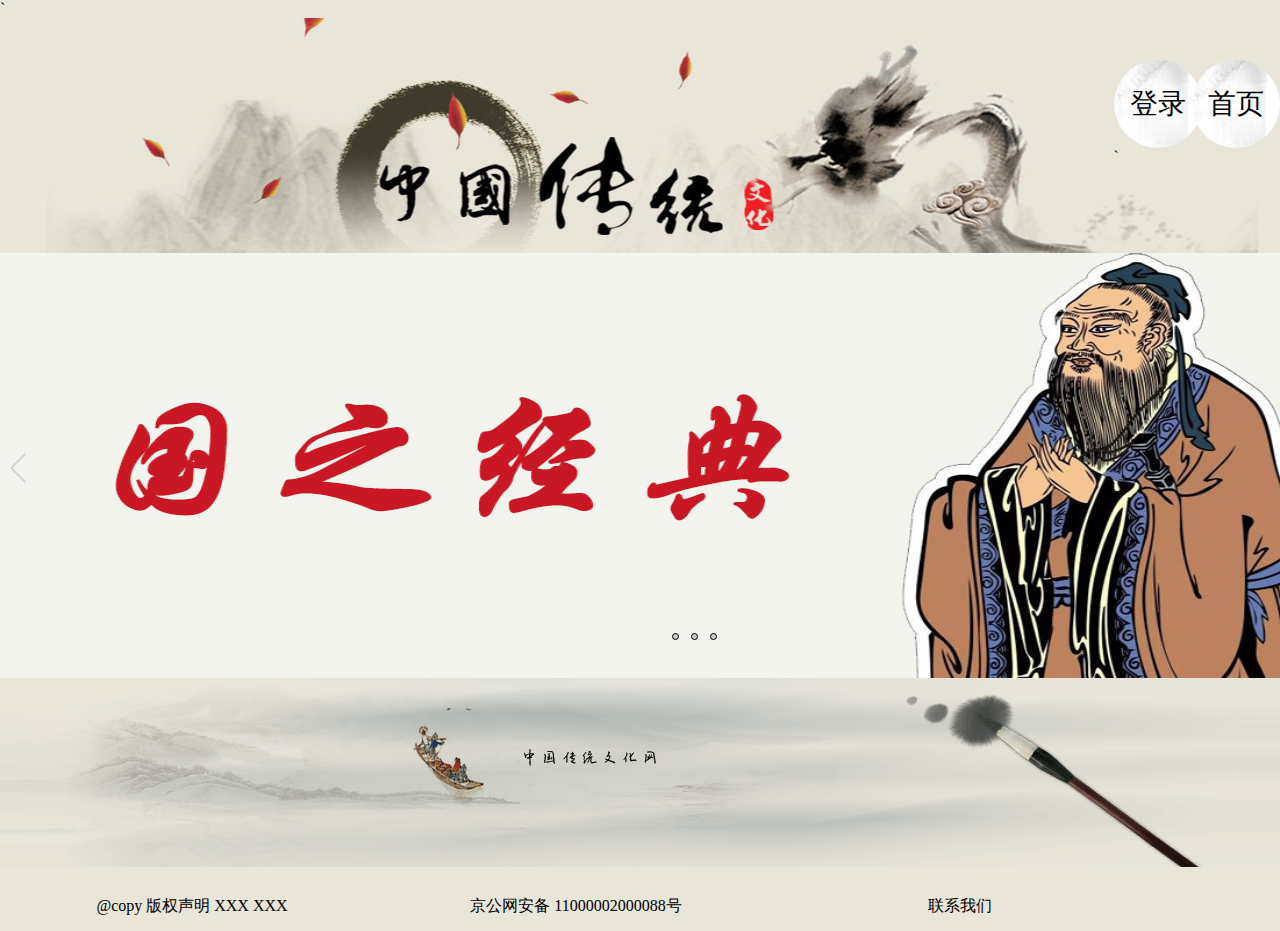
<file: index.html>
<!doctype html>
<html>
<head>
<meta charset="utf-8">
<title>中国传统文化</title>
	<link rel="stylesheet" type="text/css" href="css/index.css">
	<link rel="stylesheet" type="text/css" href="css/banner.css">
</head>
<body>
	
	
	
	
	<div id="login_form">
		<h2><img src="images/close.png" alt="" class="close" />网站登录</h2>
		<div class="user">帐 号：<input type="text" name="user" class="text" /></div>
		<div class="pass">密 码：<input type="password" name="pass" class="text" /></div>
		<div class="button"><input type="button" class="submit" value="" /></div>
		<div class="other">注册新用户 | 忘记密码？</div>
	</div>
	
	
	
	
	
	
	
	<div id="screen">
		`<div id="login">
		<ul>
			<li>登录</li>
		</ul>
	`</div>
	<div id="header"></div>
	<div id="menu">
		<ul>
			<li class="menu one" style="display: block"><a href="index.html">首页</a></li>
			<!--<li class="menu"><a href="html/history.html">历史</a></li>-->
			<li class="menu"><a href="html/culture.html">文化</a></li>
			<li class="menu"><a href="html/art.html">艺术</a></li>
			<li class="menu"><a href="html/calligraphy.html">书法</a></li>
		</ul>
	</div>
	<div id="content">
		<div class="banner">
			<div class="images">
				<ul>
					<li class="img_item">
						<a href="html/art.html"><img src="images/banner1.jpg" width="1395" height="425" alt="1"></a>
					</li>
					<li class="img_item">
						<a href="html/calligraphy.html"><img src="images/banner2.jpg" width="1395" height="425" alt="2"></a>
					</li>
					<!--<li class="img_item">
						<a href="html/history.html"><img src="images/banner3.jpg" width="1395" height="425" alt="3"></a>
					</li>-->
					<li class="img_item">
						<a href="html/culture.html"><img src="images/banner4.jpg" width="1395" height="425" alt="4"></a>
					</li>
				</ul>
			</div>
			<div class="btn left"></div>
			<div class="btn right"></div>
			<div class="dots">
				<ul>
					<li class="dots_item"></li>
					<li class="dots_item"></li><!--
					<li class="dots_item"></li>-->
					<li class="dots_item"></li>
				</ul>
			</div>
		</div>
	</div>
	<div id="footer">
		<ul>
			<li>@copy 版权声明 XXX XXX</li>
			<li>京公网安备 11000002000088号</li>
			<li>联系我们</li>
		</ul>
	</div>
	</div>
</body>
	
	
	<script src="js/jquery-3.3.1.min.js"></script>
	<script src="js/jquery-migrate-1.4.1.min.js"></script>
	<script src="js/jquery-banner.js"></script>
	<script>
		
		
		
		console.log($("#screen"));
		
		
		
		var lock = function(){
			
					
					$("#screen")[0].hidden = true;
			
		}
		
		$("#login").click(function(){
				$("#login_form").css({
				display:"block"
			})
			if($("#login_form").css("display") === 'block'){
				lock();
			}
		})
		
		
		
		
		$(".close").click(function(){
			$("#login_form").css({
				display:"none"
			})
			$("#screen")[0].hidden = false;
		})
		

		
	</script>
</html>
</file>
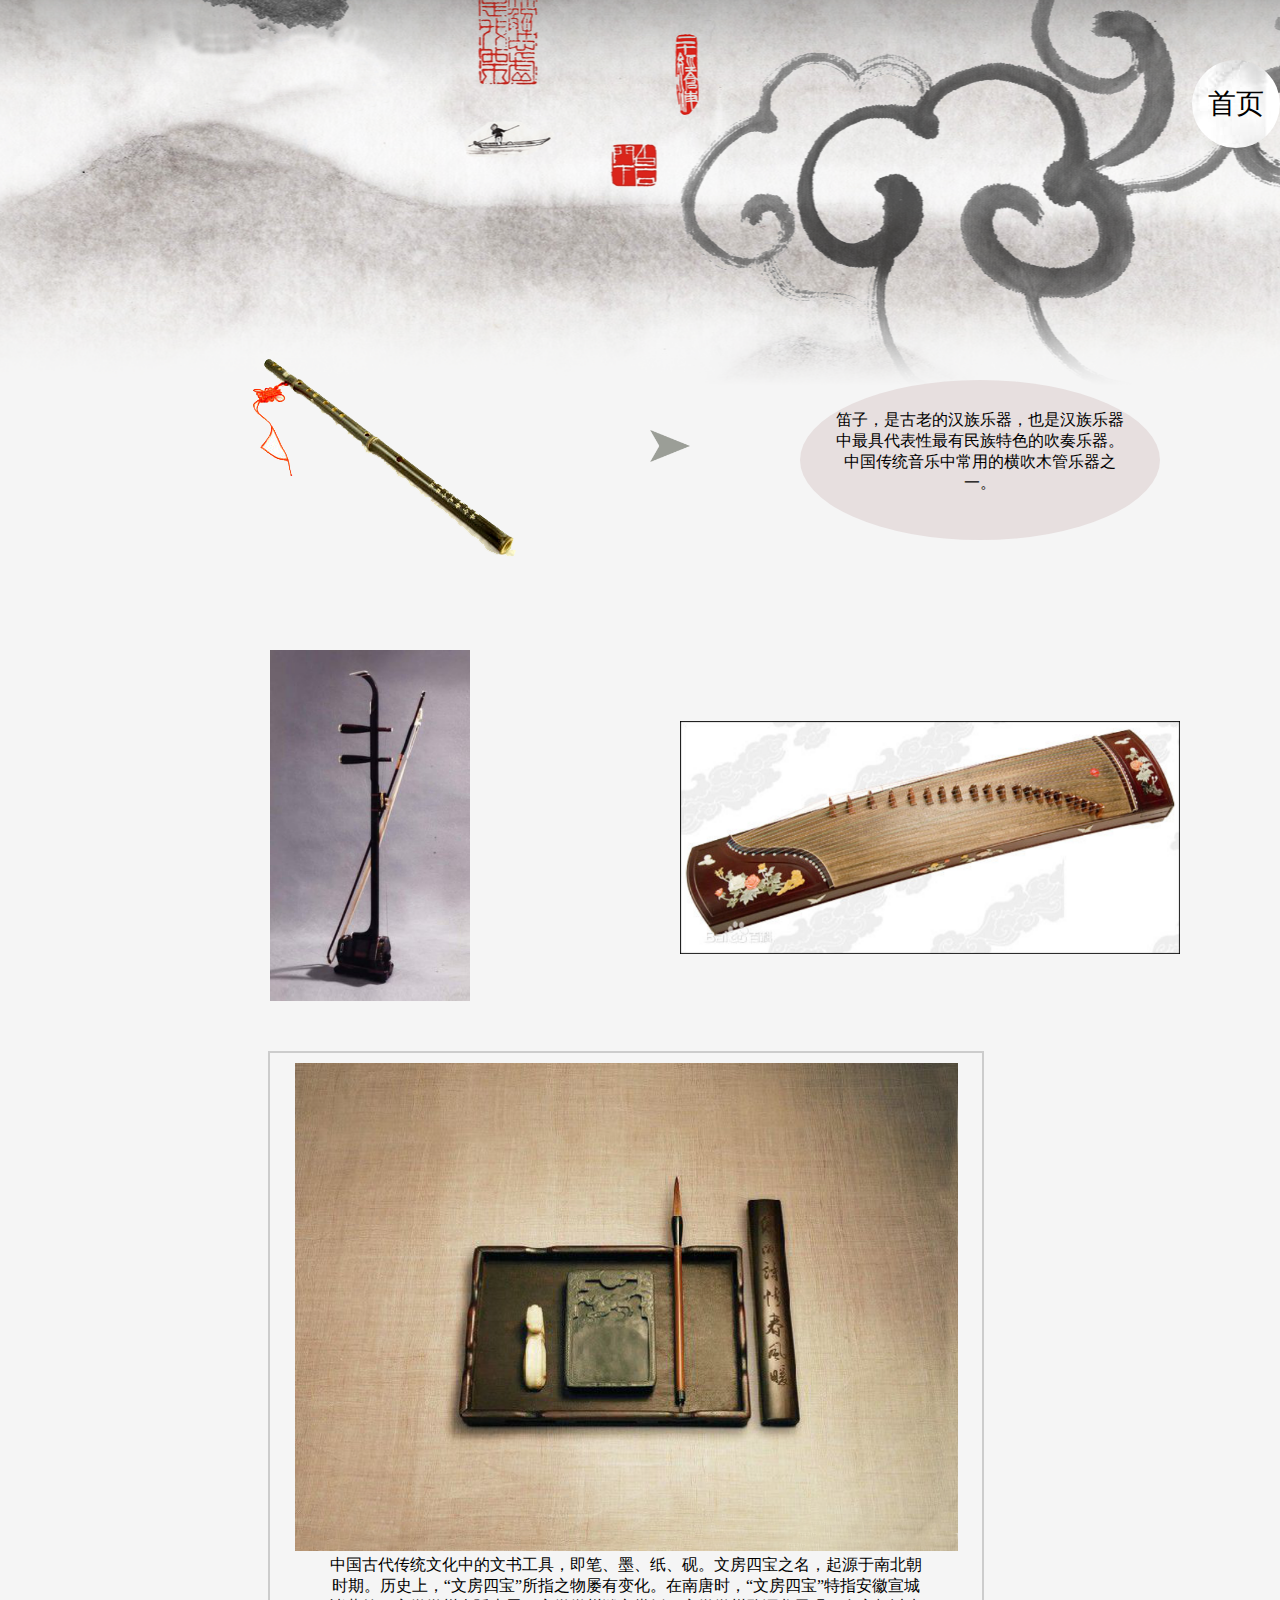
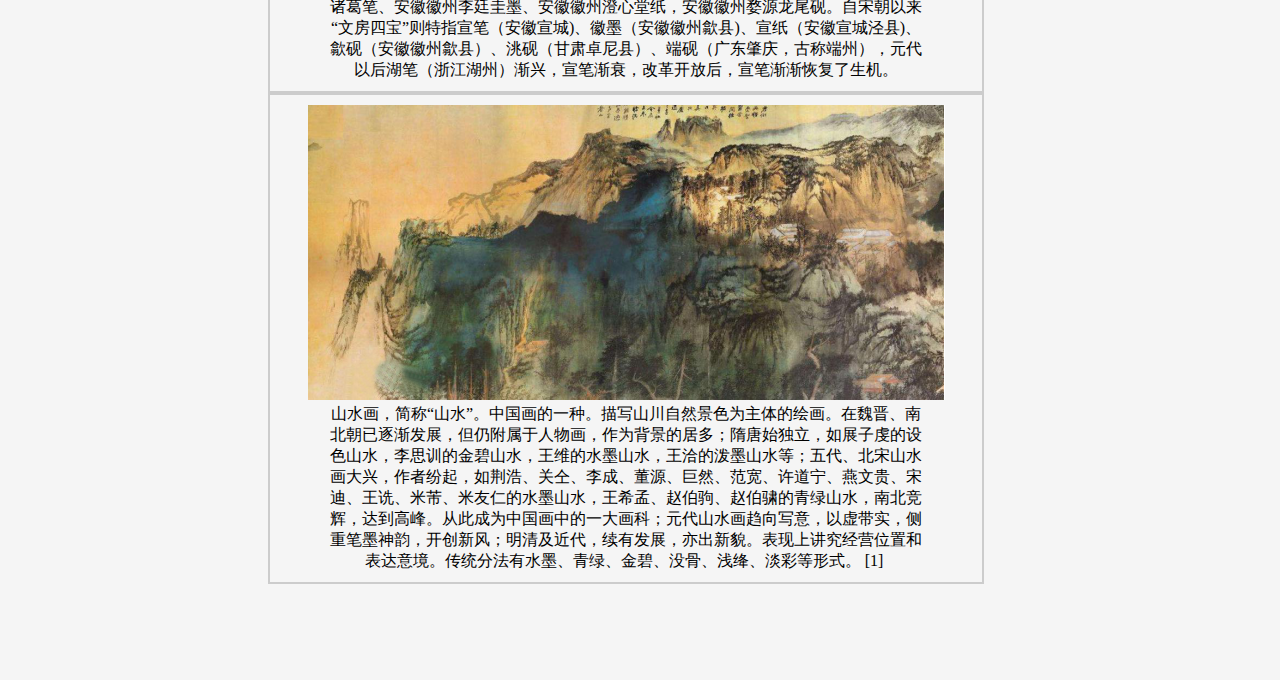
<file: html/art.html>
<!doctype html>
<html>
<head>
<meta charset="utf-8">
<title>艺术</title>
	<link rel="stylesheet" type="text/css" href="../css/art.css">
	<link rel="stylesheet" type="text/css" href="../css/banner.css">
</head>

<body>
	
	<div id="menu">
		<ul>
			<li class="menu one" style="display: block"><a href="../index.html">首页</a></li><!--
			<li class="menu"><a href="history.html">历史</a></li>-->
			<li class="menu"><a href="culture.html">文化</a></li>
			<li class="menu"><a href="art.html">艺术</a></li>
			<li class="menu"><a href="calligraphy.html">书法</a></li>
		</ul>
	</div>
	
	<div id="content">
		<div class="flute">
			<img class="flute_img" alt="flute" src="../images/dizi.png">
			<img class="arrow_one" alt="arrow1" src="../images/arrow1.png" width="40">
			<div class="flute_des">
				笛子，是古老的汉族乐器，也是汉族乐器中最具代表性最有民族特色的吹奏乐器。中国传统音乐中常用的横吹木管乐器之一。
			</div>
		</div>
		
		
		<div class="portfolio-item">
            <div class="hover-bg"> 
              <div class="hover-text">
                <h4>
									<pre>二胡（拼音：Erhu） 始于唐朝，
称“奚琴”，至今已有一千多年的历
史。是一种中国传统拉弦乐器。二胡，即
二弦胡琴，又名“南胡”、“嗡子”，二胡
是中华民族乐器家族中主要的弓弦乐器
（擦弦乐器）之一。
二胡名曲有《二泉映月》、《良宵》、《听松》、
《赛马》等。
									</pre>
								</h4>
              </div>
              <img src="../images/erhu.jpg" class="img-responsive" width="200" alt="Project Title"> 
			</div>
          </div>
		
		
		
		
		<div class="guzheng">
			<ul class="guzheng_">
		<li data-title="Graduate" data-desc="Lorem Ipsum is simply dummy text of the printing." data-src="images/1.jpg" data-responsive-src="images/1.jpg"> 
						<div class="w3_w3l_gallery_grid box">
								<img src="../images/guzheng.png" alt=" " class="img-responsive" /> 
								<div class="caption scale-caption">
									<h3>古筝</h3>
									<p>古筝又名汉筝、秦筝、瑶筝、鸾筝，是中国汉民族传统乐器中的筝乐器，属于弹拨乐器。它是中国独特的、重要的民族乐器之一。</p>
								</div>
						</div>
					</li>
	</ul>
		</div>
		
		<div class="treasures">
			<img alt="treasures" src="../images/treasures.png">
			<div class="treasures_des">
				中国古代传统文化中的文书工具，即笔、墨、纸、砚。文房四宝之名，起源于南北朝时期。历史上，“文房四宝”所指之物屡有变化。在南唐时，“文房四宝”特指安徽宣城诸葛笔、安徽徽州李廷圭墨、安徽徽州澄心堂纸，安徽徽州婺源龙尾砚。自宋朝以来“文房四宝”则特指宣笔（安徽宣城)、徽墨（安徽徽州歙县)、宣纸（安徽宣城泾县)、歙砚（安徽徽州歙县）、洮砚（甘肃卓尼县）、端砚（广东肇庆，古称端州），元代以后湖笔（浙江湖州）渐兴，宣笔渐衰，改革开放后，宣笔渐渐恢复了生机。
			</div>
		</div>
		
		
		
		<div class="Landscape_painting">
			<img alt="Landscape_painting" src="../images/Landscape_painting.png">
			<div class="Landscape_painting_des">
				山水画，简称“山水”。中国画的一种。描写山川自然景色为主体的绘画。在魏晋、南北朝已逐渐发展，但仍附属于人物画，作为背景的居多；隋唐始独立，如展子虔的设色山水，李思训的金碧山水，王维的水墨山水，王洽的泼墨山水等；五代、北宋山水画大兴，作者纷起，如荆浩、关仝、李成、董源、巨然、范宽、许道宁、燕文贵、宋迪、王诜、米芾、米友仁的水墨山水，王希孟、赵伯驹、赵伯骕的青绿山水，南北竞辉，达到高峰。从此成为中国画中的一大画科；元代山水画趋向写意，以虚带实，侧重笔墨神韵，开创新风；明清及近代，续有发展，亦出新貌。表现上讲究经营位置和表达意境。传统分法有水墨、青绿、金碧、没骨、浅绛、淡彩等形式。 [1] 
			</div>
		</div>
		
		
	</div>
	
	<div id="footer">
		
	</div>
</body>
	<script src="../js/jquery-migrate-1.4.1.min.js"></script>
	<script src="../js/jquery-3.3.1.min.js"></script>
	<script src="../js/jquery-banner.js"></script>
</html>
</file>
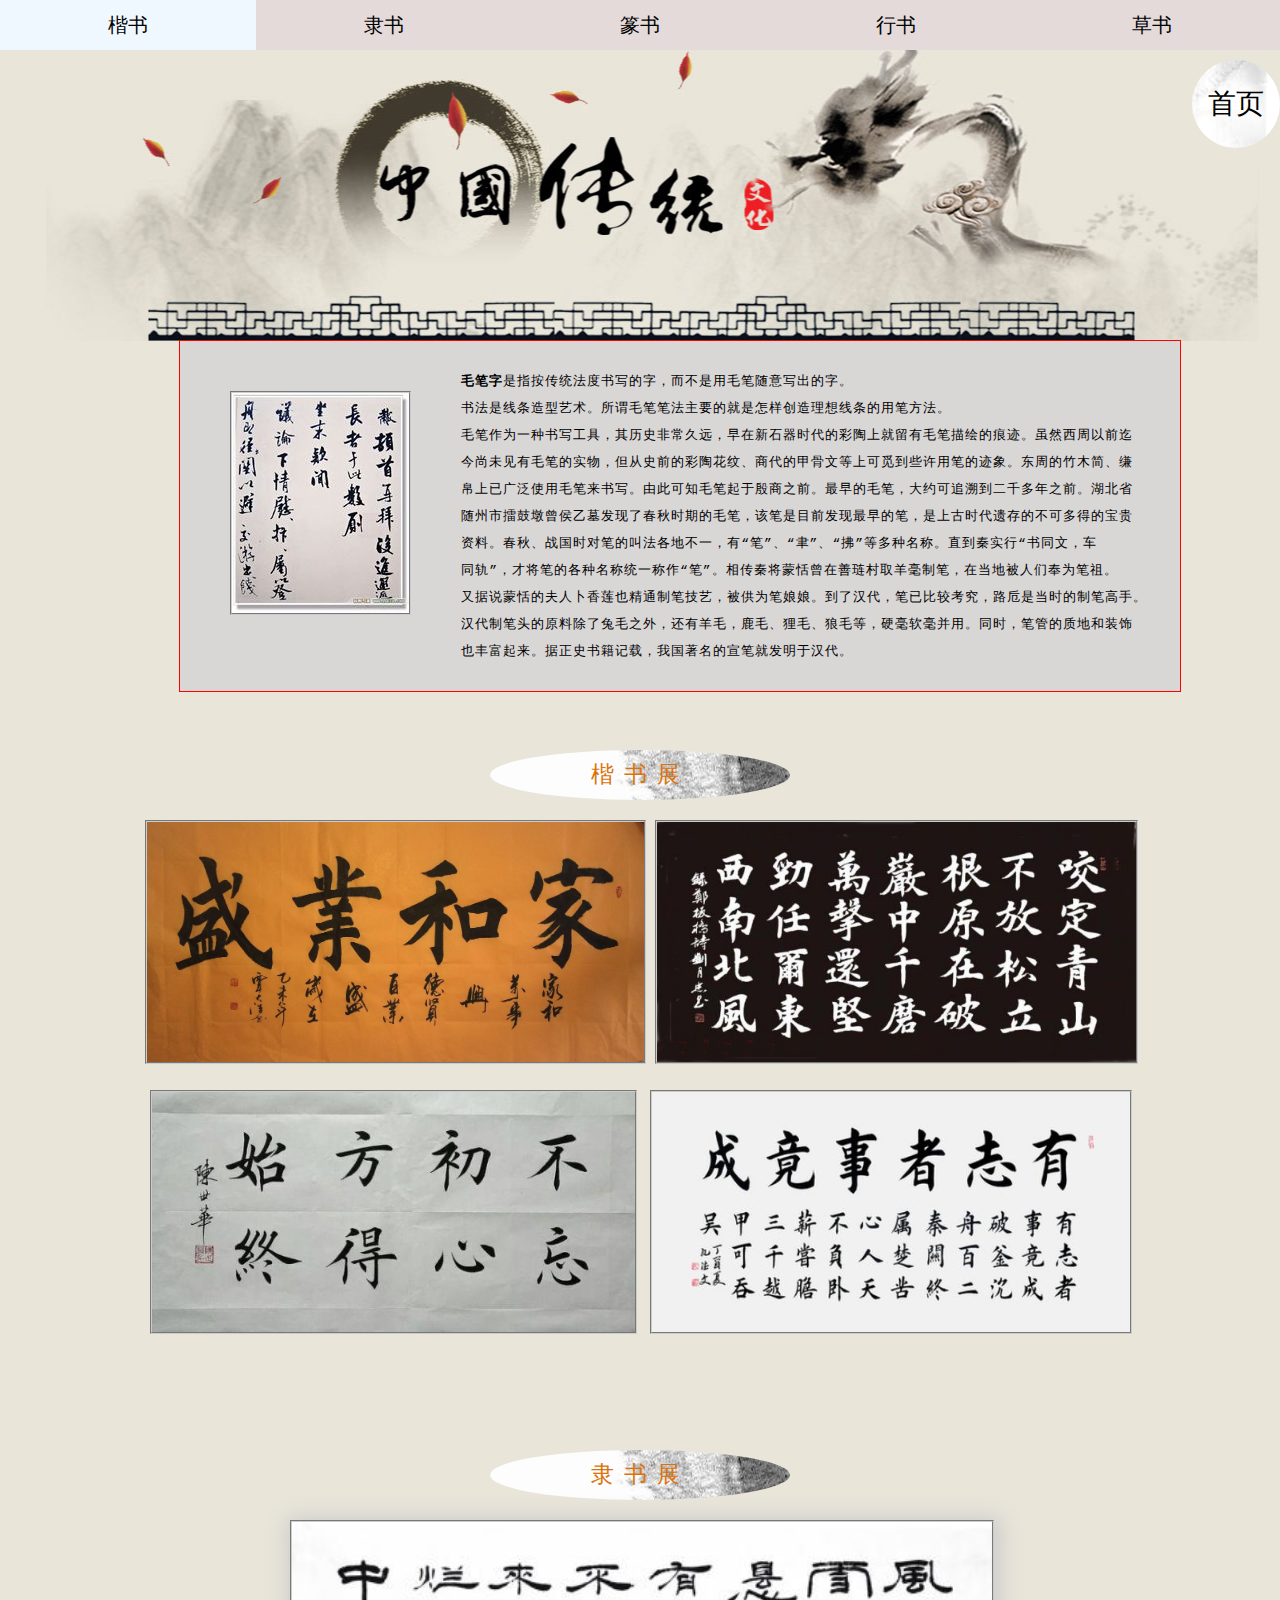
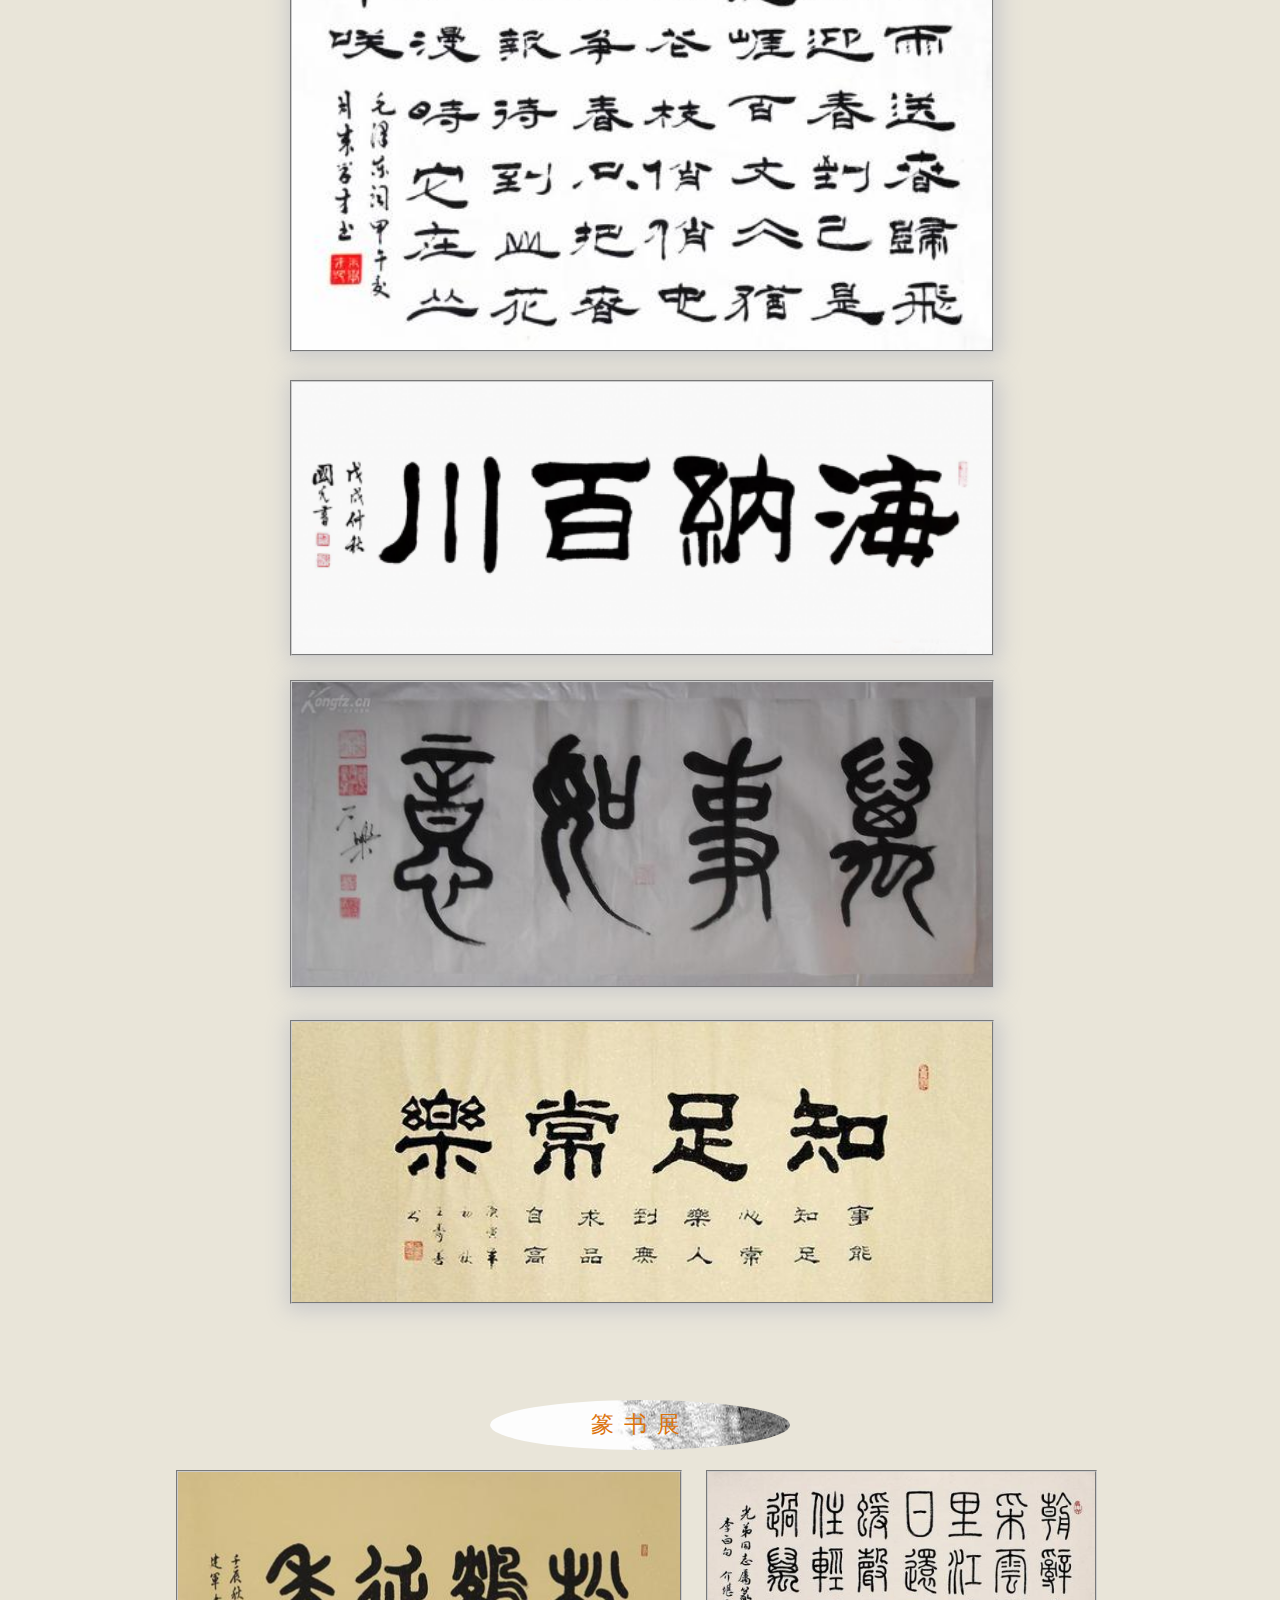
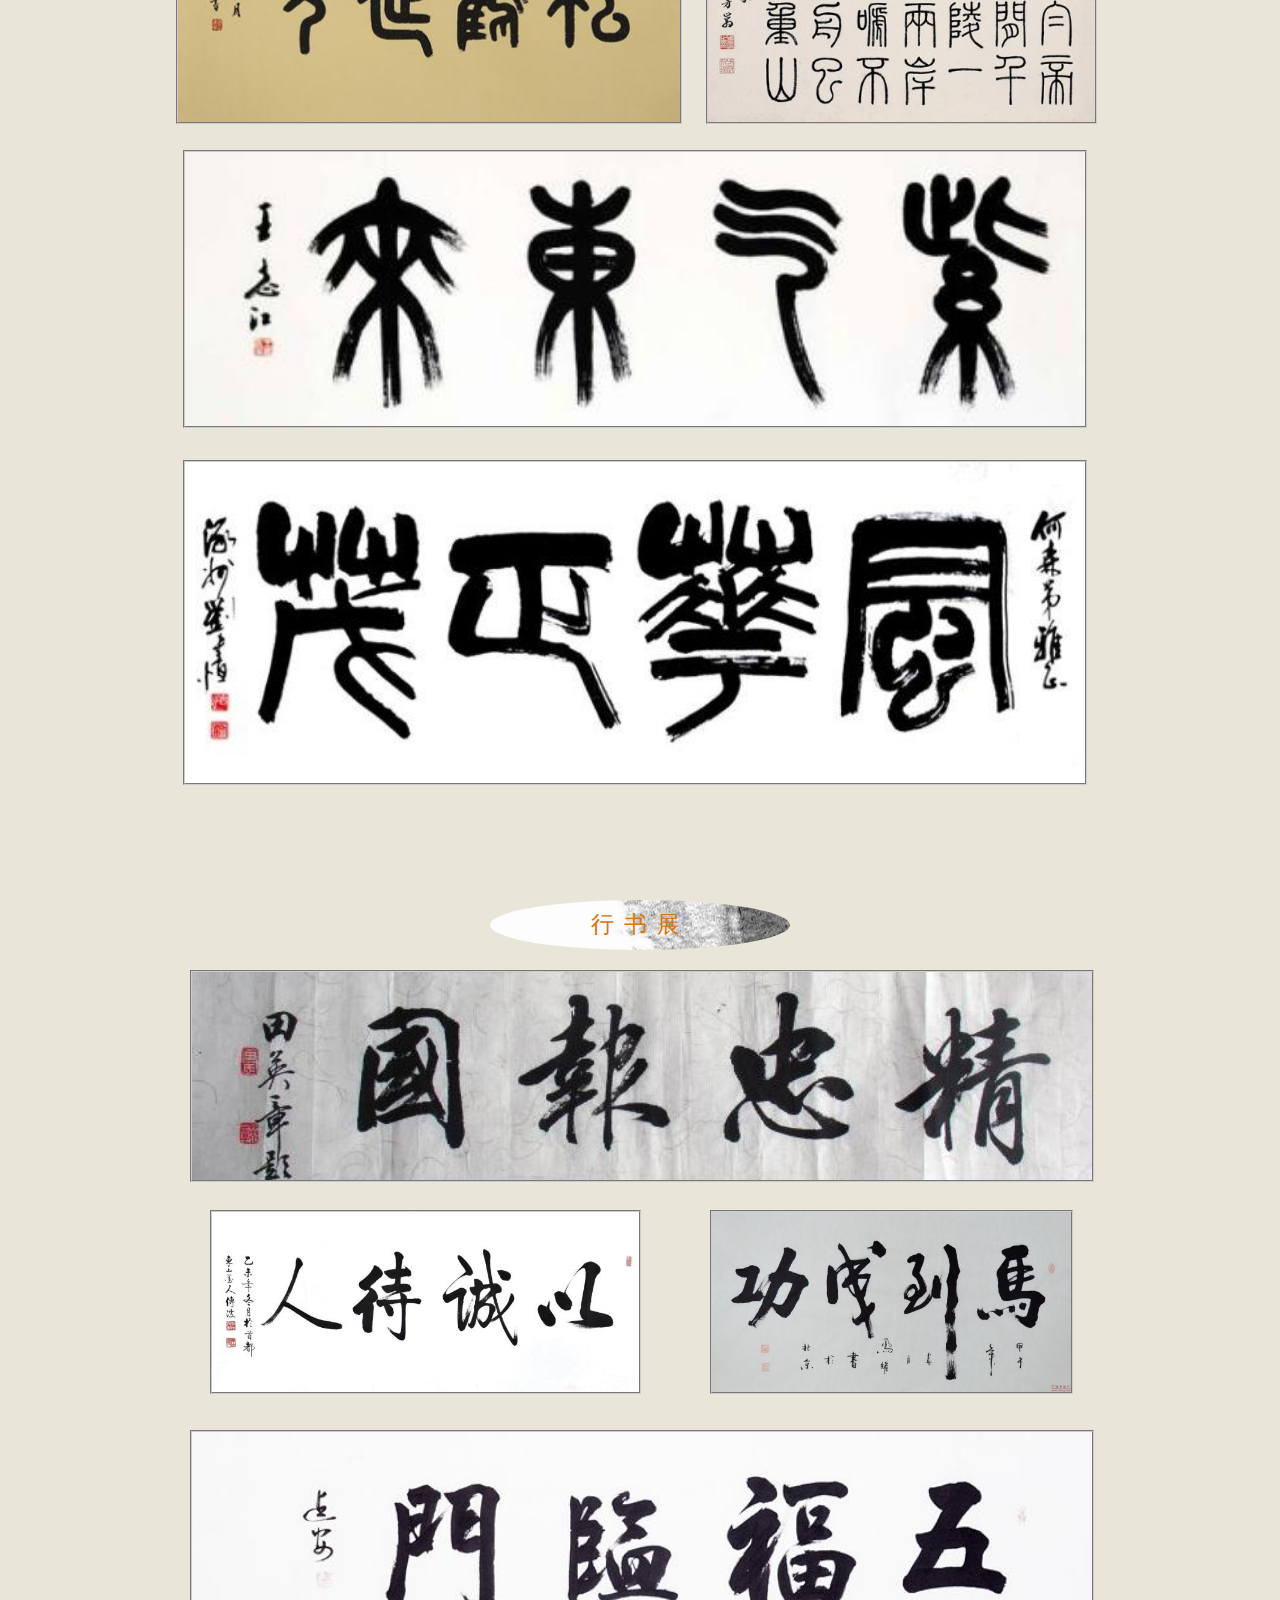
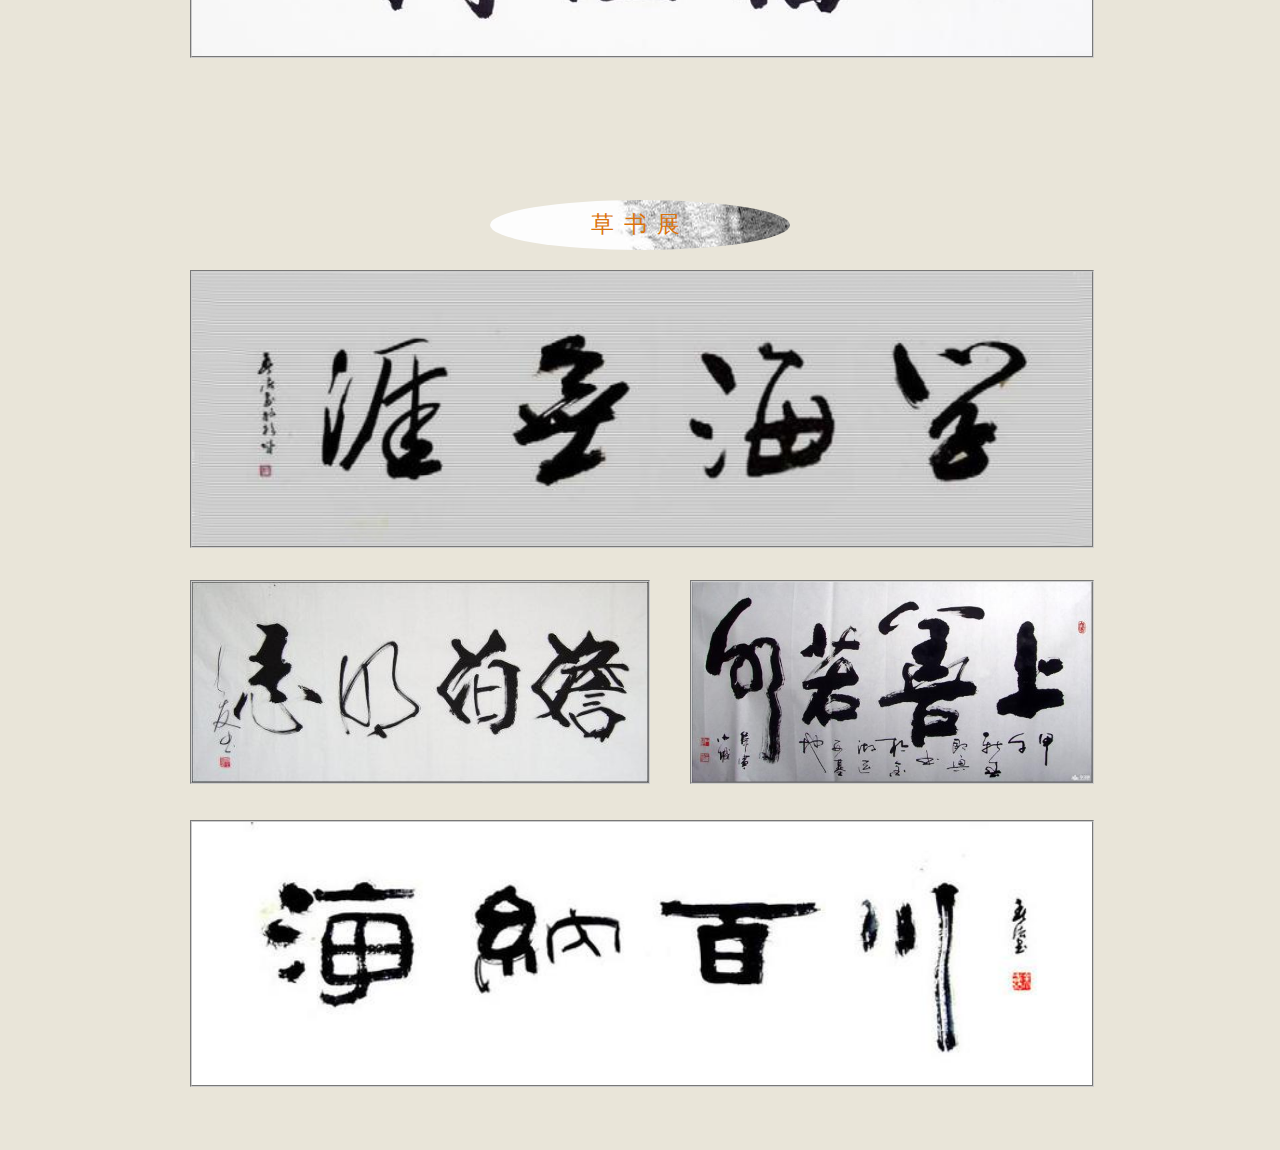
<file: html/calligraphy.html>
<!doctype html>
<html>
<head>
<meta charset="utf-8">
<title>书法</title>
	<link rel="stylesheet" type="text/css" href="../css/banner.css">
	<link rel="stylesheet" type="text/css" href="../css/calligraphy.css">
</head>

<body>
	
	<div id="header">
		<ul>
			<li class="item">楷书</li>
			<li class="item">隶书</li>
			<li class="item">篆书</li>
			<li class="item">行书</li>
			<li class="item">草书</li>
		</ul>
	</div>
	
	<!--
	https://baike.baidu.com/item/春节/136876
	https://baike.baidu.com/item/元宵节/118213
	https://baike.baidu.com/item/%E9%BE%99%E6%8A%AC%E5%A4%B4/48793
https://baike.baidu.com/item/%E4%B8%8A%E5%B7%B3%E8%8A%82/1908577
	https://baike.baidu.com/item/%E6%B8%85%E6%98%8E%E8%8A%82/137575
https://baike.baidu.com/item/%E7%AB%AF%E5%8D%88%E8%8A%82/1054
-->
	
	
	
	<div id="content">
			<div id="describe">
			<img alt="1" src="../images/describe.jpg">
			<pre>

<b>毛笔字</b>是指按传统法度书写的字，而不是用毛笔随意写出的字。
书法是线条造型艺术。所谓毛笔笔法主要的就是怎样创造理想线条的用笔方法。
毛笔作为一种书写工具，其历史非常久远，早在新石器时代的彩陶上就留有毛笔描绘的痕迹。虽然西周以前迄
今尚未见有毛笔的实物，但从史前的彩陶花纹、商代的甲骨文等上可觅到些许用笔的迹象。东周的竹木简、缣
帛上已广泛使用毛笔来书写。由此可知毛笔起于殷商之前。最早的毛笔，大约可追溯到二千多年之前。湖北省
随州市擂鼓墩曾侯乙墓发现了春秋时期的毛笔，该笔是目前发现最早的笔，是上古时代遗存的不可多得的宝贵
资料。春秋、战国时对笔的叫法各地不一，有“笔”、“聿”、“拂”等多种名称。直到秦实行“书同文，车
同轨”，才将笔的各种名称统一称作“笔”。相传秦将蒙恬曾在善琏村取羊毫制笔，在当地被人们奉为笔祖。
又据说蒙恬的夫人卜香莲也精通制笔技艺，被供为笔娘娘。到了汉代，笔已比较考究，路卮是当时的制笔高手。
汉代制笔头的原料除了兔毛之外，还有羊毛，鹿毛、狸毛、狼毛等，硬毫软毫并用。同时，笔管的质地和装饰
也丰富起来。据正史书籍记载，我国著名的宣笔就发明于汉代。</pre>
		</div>

		<div id="show">
			<div class="write Regular">
				<div class="write_header">楷书展</div>
				<div class="Regular_img_item">
					<img class="Regular_one" src="../images/regular1.jpg" height="240">
					<img class="Regular_two" src="../images/regular3.jpg" height="240">
					<img class="Regular_three" src="../images/regular2.jpg" height="240">
					<img class="Regular_four" src="../images/regular4.jpg" height="240">
				</div>
			</div>
			<div class="write Official">
				<div class="write_header">隶书展</div>
				<div class="Official_img_item">
					<img class="Official_one" src="../images/Official1.png" width="700">
					<img class="Official_two" src="../images/Official3.jpg.png" width="700">
					<img class="Official_three" src="../images/Official2.jpg" width="700">
					<img class="Official_four" src="../images/Official4.jpg" width="700">
				</div>
			</div>
			<div class="write Seal">
				<div class="write_header">篆书展</div>
				<div class="Seal_img_item">
					<img class="Seal_one" src="../images/Seal1.jpg" height="250">
					<img class="Seal_two" src="../images/Seal3.jpg" height="250">
					<img class="Seal_three" src="../images/Seal2.jpg" width="900">
					<img class="Seal_four" src="../images/Seal4.jpg" width="900">
				</div>
			</div>
			<div class="write Running">
				<div class="write_header">行书展</div>
				<div class="Running_img_item">
					<img class="Running_one" src="../images/Running1.jpg" width="900">
					<img class="Running_two" src="../images/Running3.jpg" height="180">
					<img class="Running_three" src="../images/Running2.jpg" height="180">
					<img class="Running_four" src="../images/Running4.jpg" width="900">
				</div>
			</div>
			<div class="write Cursive">
				<div class="write_header">草书展</div>
				<div class="Cursive_img_item">
					<img class="Cursive_one" src="../images/Cursive1.jpg" width="900">
					<img class="Cursive_two" src="../images/Cursive3.jpg" height="200">
					<img class="Cursive_three" src="../images/Cursive2.jpg" height="200">
					<img class="Cursive_four" src="../images/Cursive4.jpg" width="900">
				</div>
			</div>
		</div>

		<div id="menu">
			<ul>
				<li class="menu one" style="display: block"><a href="../index.html">首页</a></li><!--
				<li class="menu"><a href="history.html">历史</a></li>-->
				<li class="menu"><a href="culture.html">文化</a></li>
				<li class="menu"><a href="art.html">艺术</a></li>
				<li class="menu"><a href="calligraphy.html">书法</a></li>
			</ul>
		</div>
	</div>
	

	
</body>
	<script src="../js/jquery-1.11.1.min.js"></script>
	<script src="../js/bootstrap.js"></script>
	<script src="../js/jquery-3.3.1.min.js"></script>
	<script src="../js/jquery-migrate-1.4.1.min.js"></script>
	<script src="../js/jquery-banner.js"></script>
	<script>
		$(".item").click(function(){
			var index = $(this).index();
			var height = $(".write").eq(index).offset().top;
			$("html,body").animate({
				scrollTop: height-70+"px"
			},1000);
		})
	</script>
</html>
</file>
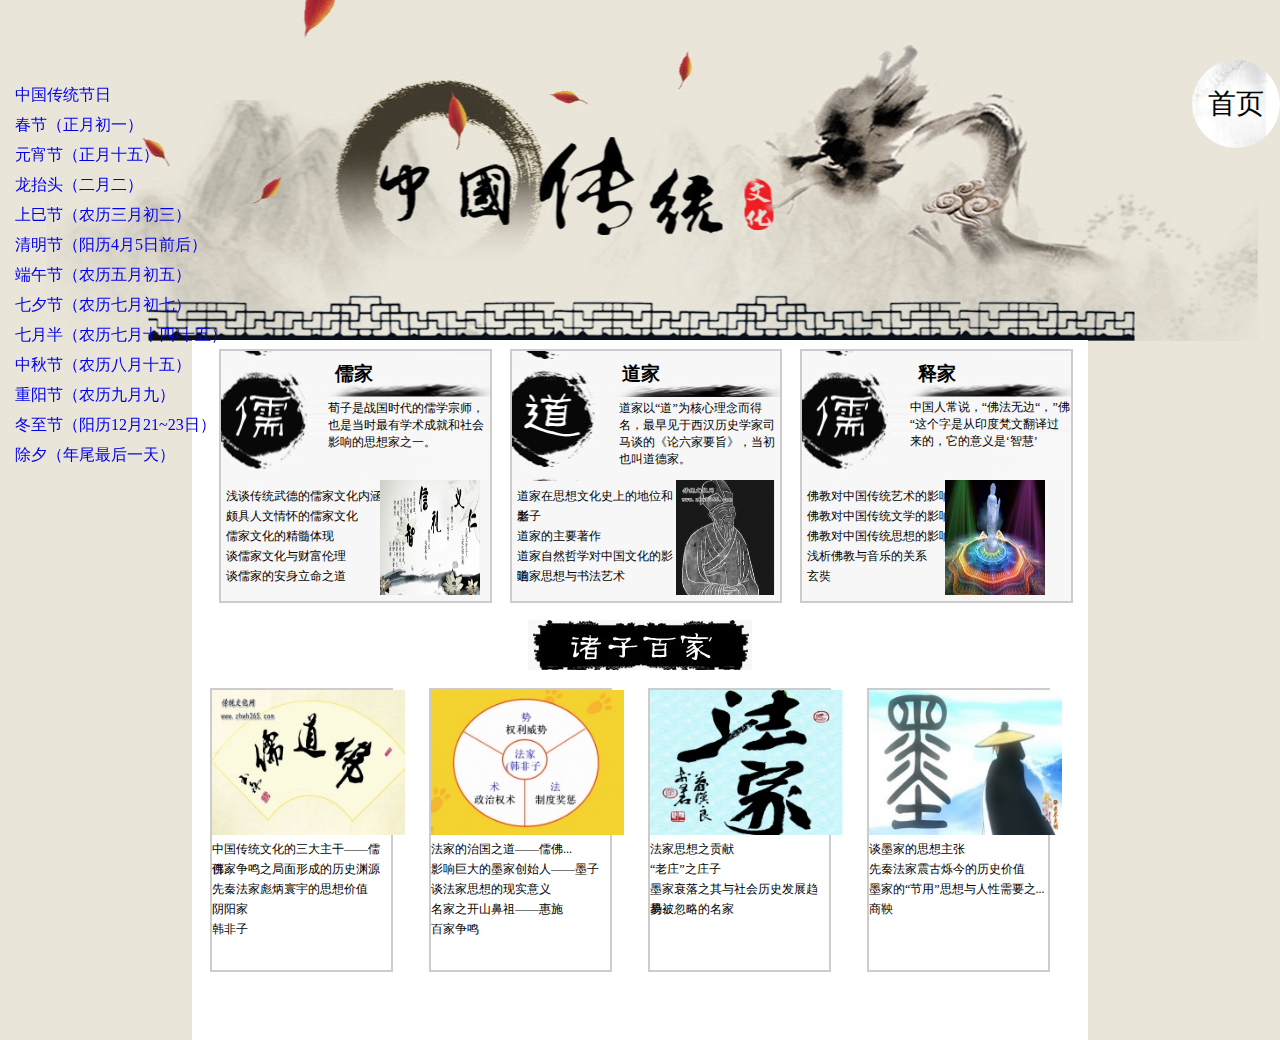
<file: html/culture.html>
<!doctype html>
<html>
<head>
<meta charset="utf-8">
<title>文化</title>
	<link rel="stylesheet" type="text/css" href="../css/banner.css">
	<link rel="stylesheet" type="text/css" href="../css/culture.css">
</head>

<body>
	
	<div id="menu">
		<ul>
			<li class="menu one" style="display: block"><a href="../index.html">首页</a></li><!--
			<li class="menu"><a href="history.html">历史</a></li>-->
			<li class="menu"><a href="culture.html">文化</a></li>
			<li class="menu"><a href="art.html">艺术</a></li>
			<li class="menu"><a href="calligraphy.html">书法</a></li>
		</ul>
	</div>
	
	<div id="fesitive">
		<ul>
				<a href="https://baike.baidu.com/item/%E4%B8%AD%E5%9B%BD%E4%BC%A0%E7%BB%9F%E8%8A%82%E6%97%A5" target="_blank">
					<li>
						中国传统节日
					</li>
			</a>
				<a href="https://baike.baidu.com/item/%E4%B8%AD%E5%9B%BD%E4%BC%A0%E7%BB%9F%E8%8A%82%E6%97%A5" target="_blank">
					<li>
						春节（正月初一）
					</li>
			</a>
				<a href="https://baike.baidu.com/item/%E5%85%83%E5%AE%B5%E8%8A%82/118213?fromtitle=%E6%AD%A3%E6%9C%88%E5%8D%81%E4%BA%94&fromid=9422001" target="_blank">
					<li>
						元宵节（正月十五）
					</li>
			</a>
				<a href="https://baike.baidu.com/item/%E9%BE%99%E6%8A%AC%E5%A4%B4/48793" target="_blank">
					<li>
						龙抬头（二月二）
					</li>
			</a>
				<a href="https://baike.baidu.com/item/%E4%B8%8A%E5%B7%B3%E8%8A%82/1908577" target="_blank">
					<li>
						上巳节（农历三月初三）
					</li>
			</a>
				<a href="https://baike.baidu.com/item/%E6%B8%85%E6%98%8E%E8%8A%82/137575" target="_blank">
					<li>
						清明节（阳历4月5日前后）
					</li>
			</a>
				<a href="https://baike.baidu.com/item/%E7%AB%AF%E5%8D%88%E8%8A%82/1054" target="_blank">
					<li>
						端午节（农历五月初五）
					</li>
			</a>
				<a href="https://baike.baidu.com/item/%E4%B8%83%E5%A4%95%E8%8A%82/226647" target="_blank">
					<li>
						七夕节（农历七月初七）
					</li>
			</a>
				<a href="https://baike.baidu.com/item/%E4%B8%AD%E5%85%83%E8%8A%82/22411?fromtitle=%E4%B8%83%E6%9C%88%E5%8D%8A&fromid=7372671" target="_blank">
					<li>
						七月半（农历七月十四/十五）
					</li>
			</a>
				<a href="https://baike.baidu.com/item/%E4%B8%AD%E7%A7%8B%E8%8A%82/128234" target="_blank">
					<li>
						中秋节（农历八月十五）
					</li>
			</a>
				<a href="https://baike.baidu.com/item/%E9%87%8D%E9%98%B3%E8%8A%82/128301" target="_blank">
					<li>
						重阳节（农历九月九）
					</li>
			</a>
				<a href="https://baike.baidu.com/item/%E5%86%AC%E8%87%B3/9381?fromtitle=%E5%86%AC%E8%87%B3%E8%8A%82&fromid=315669" target="_blank">
					<li>
						冬至节（阳历12月21~23日）
					</li>
			</a>
				<a href="https://baike.baidu.com/item/%E9%99%A4%E5%A4%95/128141" target="_blank">
					<li>
						除夕（年尾最后一天）
					</li>
			</a>
		</ul>
	</div>
	
	<div id="content">
		<div class="Confucian">
			<div class="Confucian_top">
				<h3>儒家</h3>
				<p>荀子是战国时代的儒学宗师，也是当时最有学术成就和社会影响的思想家之一。</p>
			</div>
			<div class="Confucian_bottom">
				<ul>
					<li>浅谈传统武德的儒家文化内涵</li>
					<li>颇具人文情怀的儒家文化</li>
					<li>儒家文化的精髓体现</li>
					<li>谈儒家文化与财富伦理</li>
					<li>谈儒家的安身立命之道</li>
				</ul>
				<img src="../images/img4.jpg" width="100">
			</div>
		</div>
		
		<div class="Taoist">
			<div class="Taoist_top">
				<h3>道家</h3>
				<p>道家以“道”为核心理念而得名，最早见于西汉历史学家司马谈的《论六家要旨》，当初也叫道德家。</p>
			</div>
			<div class="Taoist_bottom">
				<ul>
					<li>道家在思想文化史上的地位和影</li>
					<li>老子</li>
					<li>道家的主要著作</li>
					<li>道家自然哲学对中国文化的影响</li>
					<li>道家思想与书法艺术</li>
				</ul>
				<img src="../images/img6.jpg" width="100">
			</div>
		</div>
		
		<div class="buddhist">
			<div class="buddhist_top">
				<h3>释家</h3>
				<p>中国人常说，“佛法无边“，”佛“这个字是从印度梵文翻译过来的，它的意义是‘智慧’</p>
			</div>
			<div class="buddhist_bottom">
				<ul>
					<li>佛教对中国传统艺术的影响</li>
					<li>佛教对中国传统文学的影响</li>
					<li>佛教对中国传统思想的影响</li>
					<li>浅析佛教与音乐的关系</li>
					<li>玄奘</li>
				</ul>
				<img src="../images/img2.jpg" width="100">
			</div>
		</div>
		
		<div class="exponents">
			<div class="exponents_header"></div>
			<div class="exponents_content">
				<div class="item">
				<img src="../images/img7.jpg">
				<ul>
						<li>中国传统文化的三大主干——儒佛...</li>
						<li>百家争鸣之局面形成的历史渊源</li>
						<li>先秦法家彪炳寰宇的思想价值</li>
						<li>阴阳家</li>
						<li>韩非子</li>
					</ul>
				</div>
				<div class="item">
				<img src="../images/img5.jpg">
				<ul>
						<li>法家的治国之道——儒佛...</li>
						<li>影响巨大的墨家创始人——墨子</li>
						<li>谈法家思想的现实意义</li>
						<li>名家之开山鼻祖——惠施</li>
						<li>百家争鸣</li>
					</ul>
				</div>
				<div class="item">
					<img src="../images/img3.jpg">
				<ul>
						<li>法家思想之贡献</li>
						<li>“老庄”之庄子</li>
						<li>墨家衰落之其与社会历史发展趋势...</li>
						<li>易被忽略的名家</li>
					</ul>
				</div>
				<div class="item">
					<img src="../images/img1.jpg">
				<ul>
						<li>谈墨家的思想主张</li>
						<li>先秦法家震古烁今的历史价值</li>
						<li>墨家的“节用”思想与人性需要之...</li>
						<li>商鞅</li>
					</ul>
				</div>
		</div>
		</div>
	</div>
	
	<div id="footer">
		
	</div>
		
	
</body>
	<script src="../js/jquery-1.11.1.min.js"></script>
	<script src="../js/bootstrap.js"></script>
	<script src="../js/jquery-3.3.1.min.js"></script>
	<script src="../js/jquery-migrate-1.4.1.min.js"></script>
	<script src="../js/jquery-banner.js"></script>
</html>
</file>
<file: css/index.css>
*{
	margin: 0;
	padding: 0;
}

body{
	width: 100%;
	background-color: #e9e5d9;
}

#header{
	width: 100%;
	height: 235px;
	background: url(../images/bg5.jpg) no-repeat top;
	background-attachment: fixed;
}

#content{
	width: 100%;
	height: 425px;
	background-color: #fff;
}

#footer{
	width: 100%;
	height: 225px;
	background: url(../images/bg6.gif) no-repeat top;
}

.banner{
	position: relative;
	margin: 0 auto;
	width: 1395px;
	height: 425px;
}

.images ul{
	list-style-type: none;
}

.images .img_item{
	display: black;
	position: absolute;
	top: 0;
	left: 0;
}

.btn{
	position: absolute;
	width: 41px;
	height: 69px;
	background: url(../images/btn.png);
	top: 180px;
}

.left{
	left: 0px;
	background-position-x:82px;
}

.left:hover{
	background-position-x:0px;
}

.right{
	left: 1355px;
	background-position-x:41px;
}

.right:hover{
	background-position-x:123px;
}

.dots{
	position: absolute;
	width: 200px;
	height: 30px;
	top: 380px;
	left: 660px;
	margin: 0;
	padding: 0;
}

.dots ul{
	list-style-type: none;
}

.dots .dots_item{
	background: #ccc;
	display: block;
	float: left;
	margin-left: 12px;
	width: 5px;
	height: 5px;
	border: 1px solid black;
	border-radius: 50%;
}

.dots .dots_item:hover{
	border: 1px solid yellow;
}

.dots .active{
	border: 1px solid yellow;
}


#login{
	position: absolute;
	top: 60px;
	left: 87%;
	width: 88px;
	height: 88px;
}

#login ul{
/*
	position: absolute;
	right: 0;
	list-style-type: none;
	text-align: center;
	line-height: 88px;
	border-radius: 44px;
	font-family: 楷体;
	font-size: 28px;
	text-decoration: none;
*/
	
	list-style-type: none;
	width: 88px;
	height: 88px;
	background: url(../images/water2.jpg) right;
	border-radius: 44px;
	text-align: center;
	line-height: 88px;
	display: black;
	font-family: 楷体;
	font-size: 28px;
}

#login ul li{
	width: 88px;
	height: 88px;
	border-radius: 44px;
}



#login ul li:hover{
	color: antiquewhite;
	background-color: hsla(45,93%,55%,1.00);
	transition: all 0.3s ease 0s; 
}

.psd{
	position: absolute;
	left: 80px;
	width: 80%;
	height: 80px;
	margin-top: 10px;
}

.psd input{
	margin: 5px;
}


#login_form {
	position: absolute;
	top: 30%;
	left: 40%;
	width:350px;
	height:250px;
	border:1px solid #ccc;
	position:absolute;
	display:none;
	z-index:9999;
	background:#fff;
}
#login_form h2 {
	height:40px;
	line-height:40px;
	text-align:center;
	font-size:14px;
	letter-spacing:1px;
	color:#666;
	background:url(../images/login_header.png) repeat-x;
	margin:0;
	padding:0;
	border-bottom:1px solid #ccc;
	margin:0 0 20px 0;
	cursor:move;
}
#login_form h2 img {
	float:right;
	position:relative;
	top:14px;
	right:8px;
	cursor:pointer;
}


#login_form div.user, #login_form div.pass {
	font-size:14px;
	color:#666;
	padding:5px 0;
	text-align:center;
}


#login_form input.text {
	width:200px;
	height:25px;
	border:1px solid #ccc;
	background:#fff;
	font-size:14px;
}
#login_form .button {
	text-align:center;
	padding:20px 0;
}
#login_form input.submit {
	width:107px;
	height:30px;
	background:url(../images/login_button.png) no-repeat;
	border:none;
	cursor:pointer;
}
#login_form .other {
	text-align:right;
	padding:15px 10px;
	color:#666;
}

#footer ul{
	position: relative;
	top: 90%;
	width: 100%;
	height: 50px;
}

#footer ul li{
	display: block;
	width: 30%;
	text-align: center;
	line-height: 50px;
	float: left;
	list-style-type: none;
}
</file>
<file: css/banner.css>
#menu{
	position: fixed;
	top: 60px;
	right: 0;
	z-index: 10;
}

.menu{
	list-style-type: none;width: 88px;
	height: 88px;
	background: url(../images/water2.jpg) right;
	border-radius: 44px;
	text-align: center;
	line-height: 88px;
	display: none;
	font-family: 楷体;
	font-size: 28px;
}

#menu ul li a{
	display: block;
	text-decoration: none;
	width: 88px;
	height: 88px;
	border-radius: 44px;
	color: black;
}

#menu ul li a:hover{
	color: #E5AF11;
	transition: all 0.3s ease 0s; 
}
</file>
<file: css/art.css>
*{
	margin: 0;
	padding: 0;
}

body{
	width: 90%;
	height: 2280px;
	background: url(../images/bg4.png) no-repeat top center;
}

.flute{
	position: relative;
	top: 280px;
	left: 100px;
	width: 100%;
	height: 300px;
}

.flute_img{
	position: absolute;
	top: 30px;
	left: 150px;
	border-radius: 40px;
}

.flute  .arrow_one{
	position: absolute;
	top: 150px;
	left: 550px;
}

.flute_des{
	position: absolute;
	width: 300px;
	height: 100px;
	background-color: #E7DFDF;
	top: 100px;
	left: 700px;
	padding: 30px;
	border-radius: 50%;
	text-align: center;
}








.portfolio-item {
	position: relative;
	top: 320px;
	left: 240px;
	margin: 30px;
	padding: 0;
	width: 600px;
}
.portfolio-item .hover-bg {
	overflow: hidden;
	position: relative;
	margin: 0;
}

.hover-bg .hover-text {
	position: absolute;
	text-align: center;
	margin: 0 auto;
	margin-left: 200px;
	color: #fff;
	background: linear-gradient(to right, #ccc 0%, rgba(92,169,251,0.8) 100%);
	padding: 50px 0 0 0;
	height: 600px;
	width: 400px;
	opacity: 0;
	transition: all 0.5s;
	z-index: 10;
}
.hover-bg .hover-text>h4 {
	opacity: 1;
	color: black;
	-webkit-transform: translateY(100%);
	transform: translateY(100%);
	transition: all 0.3s;
	font-size: 18px;
	letter-spacing: 1px;
	font-weight: 500;
	text-transform: uppercase;
}
.hover-bg:hover .hover-text>h4 {
	opacity: 1;
	-webkit-backface-visibility: hidden;
	-webkit-transform: translateY(0);
	transform: translateY(0);
}
.hover-bg:hover .hover-text {
	opacity: 0.9;
}




.guzheng_{
		position: relative;
		width: 500px;
		top: 10px;
		left: 680px;
		list-style-type: none;
}
	
		.box {
			width: 500px;
    height: 240px;
    position: relative;
    overflow: hidden;
}
.box img {
	position: absolute;
	left: 0;
		-webkit-transition: all 300ms ease-out;
		-moz-transition: all 300ms ease-out;
		-o-transition: all 300ms ease-out;
		-ms-transition: all 300ms ease-out;	
	transition: all 300ms ease-out;
}

/* Caption Common Style */
.box .caption {
	position: absolute;
	color: #fff;
	z-index: 100;
		-webkit-transition: all 300ms ease-out;
		-moz-transition: all 300ms ease-out;
		-o-transition: all 300ms ease-out;
		-ms-transition: all 300ms ease-out;	
		transition: all 300ms ease-out;
	left: 0;
	width: 100%;
    height: inherit;
	padding: 4em 2em;
    text-align: center;
}
/** Caption 6: Scale **/
.box .scale-caption h3,.box .scale-caption p {
	position: relative;
	left:-620px;
	-webkit-transition: all 300ms ease-out;
	-moz-transition: all 300ms ease-out;
	-o-transition: all 300ms ease-out;
	-ms-transition: all 300ms ease-out;	
	transition: all 300ms ease-out;
}
.box .scale-caption h3{
	font-size:1em;
	text-transform:uppercase;
	padding:.5em;
	border-top:1px solid #fff;
	border-bottom:1px solid #fff;
	width:30%;
	margin:0 auto 1em;
}
.box .scale-caption p {
	line-height:2em;
}
.box .scale-caption h3 {
	-webkit-transition-delay: 300ms;
	-moz-transition-delay: 300ms;
	-o-transition-delay: 300ms;
	-ms-transition-delay: 300ms;	
	transition-delay: 300ms;
}

.box .scale-caption p {
	-webkit-transition-delay: 500ms;
	-moz-transition-delay: 500ms;
	-o-transition-delay: 500ms;
	-ms-transition-delay: 500ms;	
	transition-delay: 500ms;
}

/** Simple Caption :hover Behaviour **/
.box:hover .simple-caption {
	-moz-transform: translateY(-100%);
	-o-transform: translateY(-100%);
	-webkit-transform: translateY(-100%);
	opacity: 1;
	transform: translateY(-100%);
}

/** Full Caption :hover Behaviour **/
.box:hover .full-caption {
	-moz-transform: translateY(100%);
	-o-transform: translateY(100%);
	-webkit-transform: translateY(100%);
	opacity: 1;
	transform: translateY(100%);
}

/** Fade Caption :hover Behaviour **/
.box:hover .fade-caption,.box:hover .scale-caption  {
	opacity: 1;
	background-color: rgba(0,0,0,0.8);
}
/** Scale Caption :hover Behaviour **/
.box:hover #image-6 {
	-moz-transform: scale(1.4);
	-o-transform: scale(1.4);
	-webkit-transform: scale(1.4);
	transform: scale(1.4);
}

.box:hover .scale-caption h3,.box:hover .scale-caption p {
	-moz-transform: translateX(590px);
	-o-transform: translateX(590px);
	-webkit-transform: translateX(590px);
	transform: translateX(590px);
}


.img-responsive{
  display: block;
  max-width: 100%;
  height: auto;
}


caption {
  padding-top: 8px;
  padding-bottom: 8px;
  color: #777;
  text-align: left;
}


.treasures{
	position: relative;
	width: 60%;
	margin: 0 auto;
	top: 100px;
	left: 50px;
	text-align: center;
	border: 2px solid #ccc;
	padding: 10px;
}

.treasures img{
	margin: 0 auto;
}

.treasures_des{
	width: 600px;
	margin: 0 auto;
}



.Landscape_painting{
	margin-top: 30px;
	position: relative;
	width: 60%;
	margin: 0 auto;
	top: 100px;
	left: 50px;
	text-align: center;
	border: 2px solid #ccc;
	padding: 10px;
}

.Landscape_painting img{
	margin: 0 auto;
}

.Landscape_painting_des{
	width: 600px;
	margin: 0 auto;
}
</file>
<file: css/calligraphy.css>
*{
	padding: 0;
	margin: 0;
}

body{
	width: 100%;
	background: url(../images/bg5.jpg) top no-repeat;
	background-color: #e9e5d9;
}

#header{
	position: fixed;
	top: 0;
	width: 100%;
	height: 50px;
	background-color: red;
	z-index: 1000;
}

#header ul{
	list-style-type: none;
	width: 100%;
	height: 50px
}

#header ul li{
	display: block;
	float: left;
	width: 20%;
	height: 50px;
	text-align: center;
	line-height: 50px;
	background-color: #E4DADA;
	font-family: 楷体;
	font-size: 20px;
}

#header ul li:hover{
	background-color: aliceblue;
}

#describe{
	position: absolute;
	top: 280px;
	left: 14%;
	width: 1000px;
	height: 350px;
	border: 1px solid red;
	margin-top: 60px;
	background-color: #D9D6D6;
}

#describe img{
	float: left;
	margin: 50px;
}

#describe pre{
	letter-spacing: 1px;
	line-height: 27px;
}
	

#show{
	position: absolute;
	top: 700px;
	width: 100%;
	height: 5200px;
}

.write_header{
	width: 300px;
	height: 50px;
	margin-left: 80px;
	margin: 0 auto;
	background: url(../images/bg2.jpg) left;
	border-radius: 50%;
	text-align: center;
	line-height: 50px;
	letter-spacing: 10px;
	font-family: 楷体;
	font-size: 23px;
	margin-top: 50px;
	color: #DB730C;
}

.Regular_img_item{
	position: relative;
	width: 1000px;
	height: 600px;
	margin: 0 auto;
}





.Regular_img_item img{
	position: absolute;
}

.Regular_one{
	top: 20px;
	left: 5px;
}

.Regular_two{
	top: 20px;
	left: 515px;
}

.Regular_three{
	left: 10px;
	top: 290px;
}

.Regular_four{
	top: 290px;
	left: 510px;
}

.Official_img_item{
	position: relative;
	width: 1000px;
	height: 1450px;
	margin: 0 auto;
	z-index: 0;
}

.Official_img_item img{
	position: absolute;
	box-shadow: 2px 2px 20px 5px #ccc;
	z-index: 0;
}

.Official_img_item img:hover{
	margin-top: -10px;
}

.Official_one{
	top: 20px;
	left: 150px;
}

.Official_two{
	top: 480px;
	left: 150px;
}

.Official_three{
	top: 780px;
	left: 150px;
}

.Official_four{
	top: 1120px;
	left: 150px;
}

.Seal_img_item{
	width: 1000px;
	height: 1000px;
	margin: 0 auto;
	position: relative;
	z-index: 0;
}

.Seal_img_item img{
	position: absolute;
}

.Seal_img_item img:hover{
	box-shadow: 0 0 20px 2px #ccc;
}

.Seal_one{
	top: 20px;
	left: 36px;
}

.Seal_two{
	top: 20px;
	left: 566px;
}

.Seal_three{
	top: 300px;
	left: 43px;
}

.Seal_four{
	top: 610px;
	left: 43px;
}

.Running_img_item{
	width: 1000px;
	height: 800px;
	margin: 0 auto;
	position: relative;
	z-index: 0;
}

.Running_img_item img{
	position: absolute;
}

.Running_one{
	top: 20px;
	left: 50px;
}

.Running_two{
	top: 260px;
	left: 70px;
}

.Running_three{
	top: 260px;
	left: 570px;
}

.Running_four{
	top: 480px;
	left: 50px;
}

.Cursive_img_item{
	width: 1000px;
	height: 900px;
	margin: 0 auto;
	position: relative;
	z-index: 0;
}

.Cursive_img_item img{
	position: absolute;
}

.Cursive_one{
	top: 20px;
	left: 50px;
}

.Cursive_two{
	top: 330px;
	left: 50px;
}

.Cursive_three{
	top: 330px;
	left: 550px;
}

.Cursive_four{
	top: 570px;
	left: 50px;
}

img{
	border: 2px groove #ccc;
}

#content{
	float: none;
}
</file>
<file: css/culture.css>
*{
	padding: 0;
	margin: 0;
}

body{
	width: 100%;
	background: url(../images/bg5.jpg) top no-repeat;
	background-color: #e9e5d9;
}

#content{
	width: 70%;
	height: 700px;
	background-color: #fff;
	margin: 0 auto;
	position: absolute;
	left: 15%;
	top: 340px;
}

.Confucian{
	border: 2px solid #ccc;
	margin: 1%;
	width: 30%;
	height: 250px;
	background: #f7f7f7;
	float: left;
	margin-left: 3%;
}

.Confucian_top{
	width: 100%;
	height: 52%;
	background: url(../images/header2.jpg) center;
}

.Confucian_top h3{
	position: absolute;
	top:3%;
	left: 16%;
}

.Confucian_top p{
	position: relative;
	top: 38%;
	left: 40%;
	width: 60%;
	height: 30%;
	font-size: 12px;
}



.Confucian_bottom ul{
	position: relative;
	width: 60%;
	top: 5px;
	left: 5px;
	list-style-type: none;
	font-size: 12px;
}

.Confucian_bottom li{
	height: 20px;
	line-height: 20px;
}

.Confucian_bottom img{
	position: absolute;
	top: 20%;
	left: 21%;
	display: block;
	width: 100px;
	height: 115px;
}



.Taoist{
	border: 2px solid #ccc;
	margin: 1%;
	width: 30%;
	height: 250px;
	background: #f7f7f7;
	float: left;
}

.Taoist_top{
	width: 100%;
	height: 52%;
	background: url(../images/header3.jpg) center;
}

.Taoist_top h3{
	position: absolute;
	top:3%;
	left: 48%;
}

.Taoist_top p{
	position: relative;
	top: 38%;
	left: 40%;
	width: 60%;
	height: 30%;
	font-size: 12px;
}



.Taoist_bottom ul{
	position: relative;
	width: 60%;
	top: 5px;
	left: 5px;
	list-style-type: none;
	font-size: 12px;
}

.Taoist_bottom li{
	height: 20px;
	line-height: 20px;
}

.Taoist_bottom img{
	position: absolute;
	top: 20%;
	left: 54%;
	display: block;
	width: 100px;
	height: 115px;
}

.buddhist{
	border: 2px solid #ccc;
	margin: 1%;
	width: 30%;
	height: 250px;
	background: #f7f7f7;
	float: left;
}



.buddhist_top{
	width: 100%;
	height: 52%;
	background: url(../images/header2.jpg) center;
}

.buddhist_top h3{
	position: absolute;
	top:3%;
	left: 81%;
}

.buddhist_top p{
	position: relative;
	top: 37%;
	left: 40%;
	width: 60%;
	height: 30%;
	font-size: 12px;
}



.buddhist_bottom ul{
	position: relative;
	width: 60%;
	top: 5px;
	left: 5px;
	list-style-type: none;
	font-size: 12px;
}

.buddhist_bottom li{
	height: 20px;
	line-height: 20px;
}

.buddhist_bottom img{
	position: absolute;
	top: 20%;
	left: 84%;
	display: block;
	width: 100px;
	height: 115px;
}

.exponents{
	position: absolute;
	width: 100%;
	height: 400px;
	background: #fff;
	top: 280px;
}

.exponents_header{
	width: 100%;
	height: 50px;
	background: url(../images/header1.jpg) center no-repeat;
	background-color: #fff;
}

.exponents_content .item{
	border: 2px solid #ccc;
	background-color: #fff;
	width: 20%;
	margin: 2%;
	height: 280px;
	float: left;
	font-size: 12px;
	/*float: left;
	width: 200px;
	padding: 10px;*/
}

.exponents_content .item li{
	height: 20px;
	line-height: 20px;
}

.exponents_content img{
	width: 193px;
}

.exponents_content ul{
	list-style-type: none;
}

#fesitive{
	position: fixed;
	top:80px;
	left: 15px;
	width: 300px;
	height: 400px;
	z-index: 10;
}

#fesitive ul{
	width: 300px;
	height: 400px;
	list-style-type: none;
}

#fesitive ul a{
	display: block;
	text-decoration: none;
}

#fesitive ul li{
	display: block;
	width: 300px;
	height: 30px;
	line-height: 30px;
}

#fesitive ul a:hover{
	color: hsla(22,89%,48%,1.00);
}
</file>
